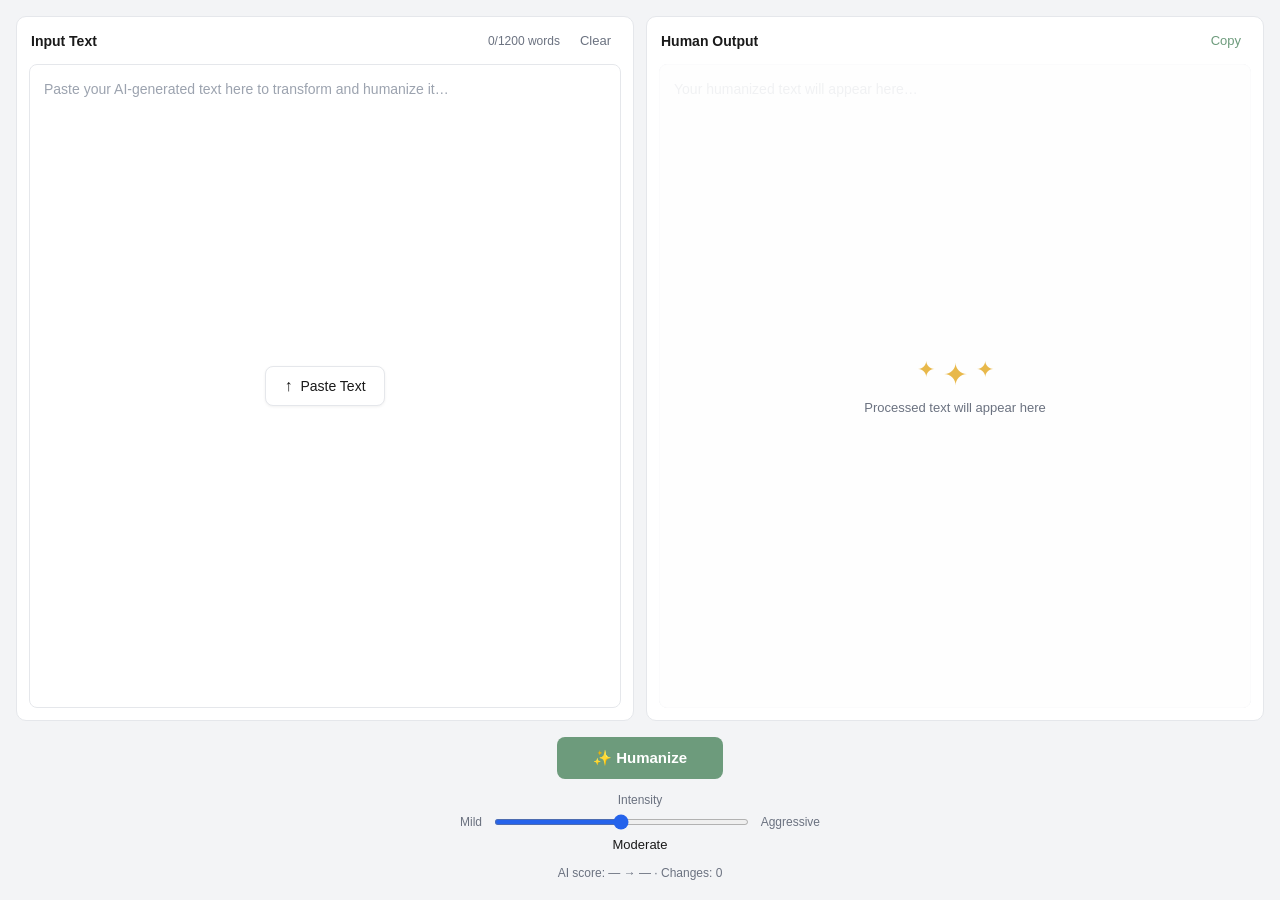
<file: web/index.html>
<!DOCTYPE html>
<html lang="en">
  <head>
    <meta charset="UTF-8" />
    <meta name="viewport" content="width=device-width, initial-scale=1.0" />
    <meta name="color-scheme" content="light" />
    <title>Humanize</title>
    <link rel="stylesheet" href="css/styles.css" />
  </head>
  <body>
    <div class="app">
      <main class="panels">
        <section class="card">
          <header class="card-header">
            <h2 class="card-title">Input Text</h2>
            <div class="card-actions">
              <span id="word-count" class="word-count">0/1200 words</span>
              <button type="button" id="btn-clear" class="btn-text">Clear</button>
            </div>
          </header>
          <div class="editor-wrap">
            <textarea
              id="input-text"
              class="editor"
              placeholder="Paste your AI-generated text here to transform and humanize it…"
              spellcheck="true"
            ></textarea>
            <div id="paste-overlay" class="paste-overlay">
              <button type="button" id="btn-paste" class="btn-paste">
                <span class="paste-icon">↑</span> Paste Text
              </button>
            </div>
          </div>
        </section>

        <section class="card">
          <header class="card-header">
            <h2 class="card-title">Human Output</h2>
            <button type="button" id="btn-copy" class="btn-text btn-copy">Copy</button>
          </header>
          <div class="editor-wrap">
            <textarea
              id="output-text"
              class="editor editor-readonly"
              readonly
              placeholder="Your humanized text will appear here…"
            ></textarea>
            <div id="empty-overlay" class="empty-overlay">
              <div class="sparkles" aria-hidden="true">
                <span>✦</span><span class="sparkle-lg">✦</span><span>✦</span>
              </div>
              <p>Processed text will appear here</p>
            </div>
          </div>
        </section>
      </main>

      <footer class="controls">
        <button type="button" id="btn-humanize" class="btn-humanize">
          ✨ Humanize
        </button>

        <div class="intensity-block">
          <span class="intensity-label">Intensity</span>
          <div class="slider-row">
            <span class="slider-hint">Mild</span>
            <input
              type="range"
              id="intensity-slider"
              class="slider"
              min="0"
              max="2"
              step="1"
              value="1"
            />
            <span class="slider-hint">Aggressive</span>
          </div>
          <span id="intensity-value" class="intensity-value">Moderate</span>
        </div>

        <p id="status" class="status" role="status">
          AI score: — → — · Changes: 0
        </p>
      </footer>
    </div>

    <script src="js/app.js"></script>
  </body>
</html>
</file>
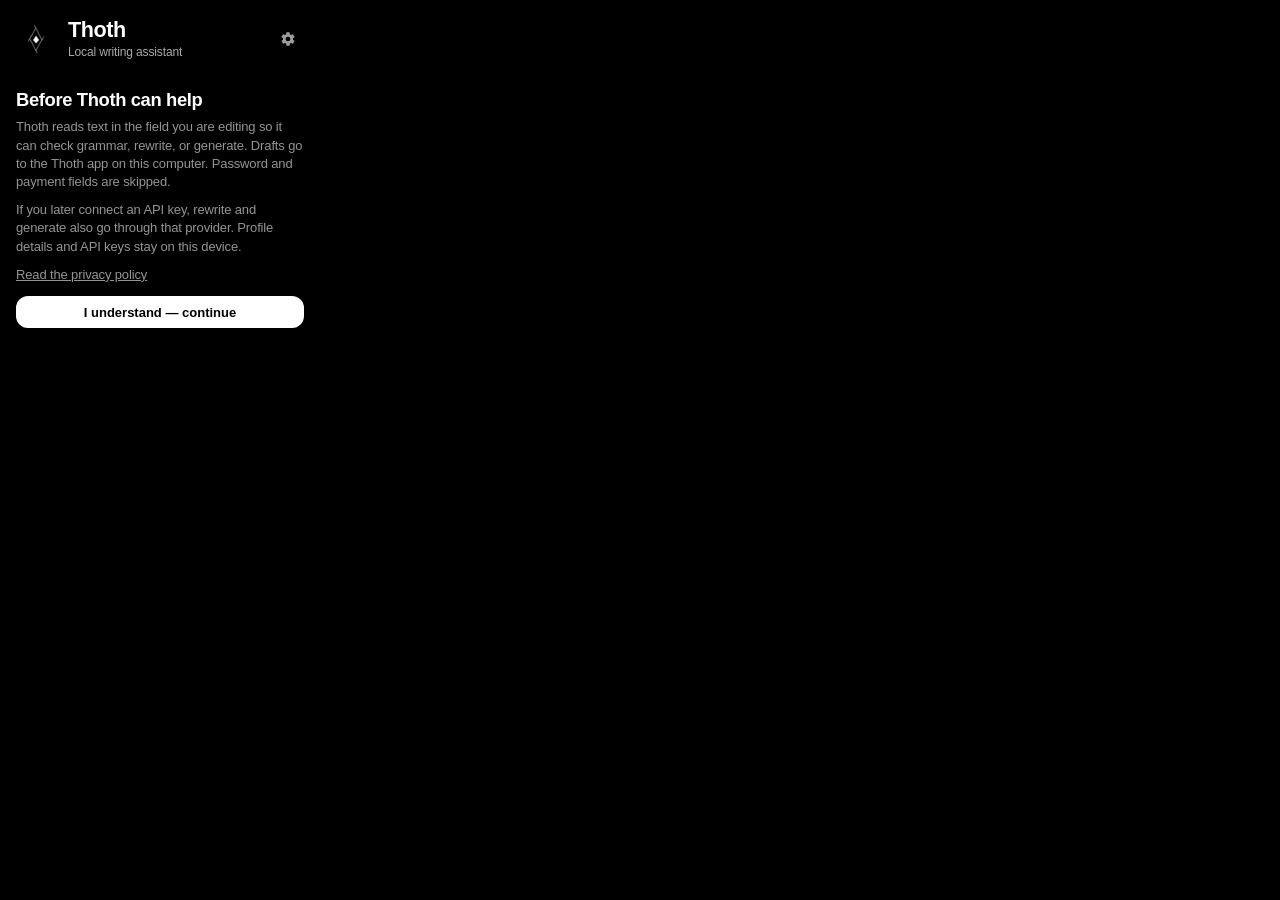
<file: extension upload/popup.html>
<!DOCTYPE html>
<html lang="en" data-theme="dark">
  <head>
    <meta charset="UTF-8" />
    <title>Thoth</title>
    <link rel="stylesheet" href="design-tokens.css" />
    <link rel="stylesheet" href="popup.css" />
    <script src="popup.js" defer></script>
  </head>
  <body>
    <header class="popup-header">
      <div class="popup-brand">
        <img class="popup-logo" src="icons/icon-48.png" width="40" height="40" alt="" />
        <div class="popup-brand-text">
          <h1>Thoth</h1>
          <p class="popup-subtitle">Local writing assistant</p>
        </div>
      </div>
      <div class="popup-header-actions">
        <button
          type="button"
          id="settings-open"
          class="icon-btn"
          aria-label="Open settings"
          title="Settings"
        >
          <svg viewBox="0 0 24 24" width="16" height="16" aria-hidden="true">
            <path
              fill="currentColor"
              d="M12 15.5A3.5 3.5 0 0 1 8.5 12 3.5 3.5 0 0 1 12 8.5a3.5 3.5 0 0 1 3.5 3.5 3.5 3.5 0 0 1-3.5 3.5m7.43-2.53c.04-.32.07-.64.07-.97 0-.33-.03-.66-.07-1l2.11-1.63c.19-.15.24-.42.12-.64l-2-3.46c-.12-.22-.39-.31-.61-.22l-2.49 1c-.52-.39-1.06-.73-1.69-.98l-.37-2.65A.506.506 0 0 0 14 2h-4c-.25 0-.46.18-.5.42l-.37 2.65c-.63.25-1.17.59-1.69.98l-2.49-1c-.22-.09-.49 0-.61.22l-2 3.46c-.13.22-.07.49.12.64L4.57 11c-.04.34-.07.67-.07 1 0 .33.03.65.07.97l-2.11 1.66c-.19.15-.25.42-.12.64l2 3.46c.12.22.39.3.61.22l2.49-1.01c.52.4 1.06.74 1.69.99l.37 2.63c.04.24.25.42.5.42h4c.25 0 .46-.18.5-.42l.37-2.63c.63-.26 1.17-.59 1.69-.99l2.49 1.01c.22.08.49 0 .61-.22l2-3.46c.12-.22.07-.49-.12-.64l-2.11-1.66Z"
            />
          </svg>
        </button>
      </div>
    </header>

    <div id="consent-view" class="view">
      <h1 class="consent-heading">Before Thoth can help</h1>
      <p class="consent-copy">
        Thoth reads text in the field you are editing so it can check grammar, rewrite, or
        generate. Drafts go to the Thoth app on this computer. Password and payment fields
        are skipped.
      </p>
      <p class="consent-copy">
        If you later connect an API key, rewrite and generate also go through that provider.
        Profile details and API keys stay on this device.
      </p>
      <p class="consent-copy">
        <a id="privacy-link" href="privacy.html" target="_blank" rel="noopener">Read the privacy policy</a>
      </p>
      <button type="button" id="privacy-consent-accept" class="primary-btn">
        I understand — continue
      </button>
    </div>

    <div id="main-view" class="view view--hidden" hidden>
      <p class="server-caption">Server</p>
      <div
        id="status-card"
        class="status-card status-card--checking"
        role="status"
        aria-live="polite"
      >
        <div id="status-fill" class="status-fill" aria-hidden="true"></div>
        <span class="status-dot" aria-hidden="true"></span>
        <div class="status-copy">
          <p id="status" class="status-title">Checking…</p>
          <p id="status-detail" class="status-detail">Looking for Thoth.app…</p>
        </div>
        <button type="button" id="reconnect-app" class="status-reconnect" hidden>
          Reconnect
        </button>
        <button
          type="button"
          id="restart-server"
          class="status-restart"
          aria-label="Restart server"
          title="Restart server"
        >
          <svg class="status-restart-icon" viewBox="0 0 24 24" width="16" height="16" aria-hidden="true">
            <path
              fill="currentColor"
              d="M12 5V1L7 6l5 5V7c3.31 0 6 2.69 6 6s-2.69 6-6 6-6-2.69-6-6H4c0 4.42 3.58 8 8 8s8-3.58 8-8-3.58-8-8-8z"
            />
          </svg>
          <span class="status-restart-spinner" aria-hidden="true"></span>
        </button>
      </div>
    </div>

    <div id="settings-view" class="view view--hidden" hidden>
      <div class="settings-top">
        <button type="button" id="settings-back" class="icon-btn" aria-label="Back to main">
          <svg viewBox="0 0 24 24" width="16" height="16" aria-hidden="true">
            <path fill="currentColor" d="M20 11H7.83l5.59-5.59L12 4l-8 8 8 8 1.41-1.41L7.83 13H20v-2z" />
          </svg>
        </button>
        <h2 class="settings-title">Settings</h2>
      </div>

      <p class="section-label">Generate</p>

      <button type="button" id="generate-open" class="settings-nav-row">
        <span class="settings-nav-text">
          <span class="settings-nav-title">Generate</span>
          <span class="settings-nav-subtitle">Profile, permanent note, length, tone, complexity</span>
        </span>
        <svg class="settings-nav-chevron" viewBox="0 0 24 24" width="18" height="18" aria-hidden="true">
          <path fill="currentColor" d="M8.59 16.59 13.17 12 8.59 7.41 10 6l6 6-6 6z" />
        </svg>
      </button>

      <div class="row toggle-row" data-setting="enabled">
        <span class="toggle-label">Check writing while I type</span>
        <button type="button" class="toggle" role="switch" aria-checked="true">
          <span class="toggle-bar" aria-hidden="true"></span>
        </button>
      </div>

      <div class="row toggle-row" data-setting="autoFixAll">
        <span class="toggle-label">Fix all mistakes automatically</span>
        <button type="button" class="toggle" role="switch" aria-checked="true">
          <span class="toggle-bar" aria-hidden="true"></span>
        </button>
      </div>

      <p class="section-label">AI &amp; security</p>

      <button type="button" id="ai-open" class="settings-nav-row">
        <span class="settings-nav-text">
          <span class="settings-nav-title">AI &amp; API keys</span>
          <span id="ai-nav-subtitle" class="settings-nav-subtitle">Local · Ollama</span>
        </span>
        <svg class="settings-nav-chevron" viewBox="0 0 24 24" width="18" height="18" aria-hidden="true">
          <path fill="currentColor" d="M8.59 16.59 13.17 12 8.59 7.41 10 6l6 6-6 6z" />
        </svg>
      </button>

      <p class="section-label">Appearance</p>

      <div class="row theme-row">
        <span class="toggle-label">Color mode</span>
        <div class="theme-segment" role="group" aria-label="Color mode">
          <button type="button" class="theme-segment-btn" data-theme-choice="light">Light</button>
          <button type="button" class="theme-segment-btn" data-theme-choice="dark">Dark</button>
        </div>
      </div>

      <p class="section-label">Rewrite</p>

      <div class="row toggle-row" data-setting="rewriteInSearchBars">
        <span class="toggle-label">Rewrite in search bars</span>
        <button type="button" class="toggle" role="switch" aria-checked="true">
          <span class="toggle-bar" aria-hidden="true"></span>
        </button>
      </div>
    </div>

    <div id="ai-view" class="view view--hidden" hidden>
      <div class="settings-top">
        <button type="button" id="ai-back" class="icon-btn" aria-label="Back to settings">
          <svg viewBox="0 0 24 24" width="16" height="16" aria-hidden="true">
            <path fill="currentColor" d="M20 11H7.83l5.59-5.59L12 4l-8 8 8 8 1.41-1.41L7.83 13H20v-2z" />
          </svg>
        </button>
        <h2 class="settings-title">AI &amp; API keys</h2>
      </div>

      <div class="settings-scroll">
        <p class="section-hint">
          Choose Local (Ollama on your machine) or API (any OpenAI-compatible key). Keys stay on
          this device and are sent only through your local Thoth server.
        </p>

        <div class="generate-subsection">
          <h3 class="subsection-label">Server access</h3>
          <p class="subsection-hint">Only needed if you started the server with auth enabled.</p>
          <label class="field-row" for="thoth-api-token">
            <span class="field-label">Local server token</span>
            <input
              id="thoth-api-token"
              class="settings-input"
              type="password"
              autocomplete="off"
              spellcheck="false"
              placeholder="Bearer token from Thoth.app"
            />
          </label>
        </div>

        <div class="generate-subsection">
          <h3 class="subsection-label">AI backend</h3>
          <p class="subsection-hint">
            Used for Humanize, Rewrite, and Generate. Grammar underlines still run locally.
          </p>
          <div id="ai-provider-options" class="option-cards" role="radiogroup" aria-label="AI backend"></div>
        </div>

        <div id="ai-key-section" class="generate-subsection ai-key-section--hidden">
          <label class="field-row" for="ai-api-key">
            <span class="field-label">API key</span>
            <span id="ai-key-hint" class="field-hint">
              Works with OpenAI, Groq, OpenRouter, and other OpenAI-compatible APIs.
            </span>
            <input
              id="ai-api-key"
              class="settings-input"
              type="password"
              autocomplete="off"
              spellcheck="false"
              placeholder="Paste your API key"
            />
          </label>
          <label class="field-row" for="ai-base-url">
            <span class="field-label">Base URL <span class="field-optional">(optional)</span></span>
            <span class="field-hint">Leave blank for OpenAI / Groq auto-detect.</span>
            <input
              id="ai-base-url"
              class="settings-input"
              type="url"
              autocomplete="off"
              spellcheck="false"
              placeholder="https://api.openai.com/v1"
            />
          </label>
          <div class="ai-connect-row">
            <button type="button" id="ai-connect-btn" class="primary-btn">Connect</button>
            <p id="ai-connect-status" class="ai-connect-status" aria-live="polite"></p>
          </div>
          <p class="hint hint--compact">
            Click Connect to verify the key. A green key field means the API is connected.
          </p>
        </div>
      </div>
    </div>

    <div id="generate-view" class="view view--hidden" hidden>
      <div class="settings-top">
        <button type="button" id="generate-back" class="icon-btn" aria-label="Back to settings">
          <svg viewBox="0 0 24 24" width="16" height="16" aria-hidden="true">
            <path fill="currentColor" d="M20 11H7.83l5.59-5.59L12 4l-8 8 8 8 1.41-1.41L7.83 13H20v-2z" />
          </svg>
        </button>
        <h2 class="settings-title">Generate</h2>
      </div>

      <div class="settings-scroll">
        <p class="section-hint">
          Saved profile details and defaults are applied every time you generate content.
        </p>

        <div class="generate-subsection">
          <label class="field-row" for="generate-permanent-note">
            <span class="field-label">Permanent note</span>
            <span class="field-hint">
              A standing instruction applied to every generation, like "always sound professional"
              or "keep emails concise."
            </span>
            <textarea
              id="generate-permanent-note"
              class="settings-textarea"
              rows="3"
              placeholder="Always sound professional."
            ></textarea>
          </label>
        </div>

        <div class="generate-subsection">
          <h3 class="subsection-label">Your profile</h3>
          <p class="subsection-hint">Used automatically in emails and sign-offs.</p>
          <label class="field-row" for="generate-profile-add">
            <span class="field-label">Add profile field</span>
            <select id="generate-profile-add" class="settings-select" aria-label="Add profile field">
              <option value="">Choose what to add…</option>
            </select>
          </label>
          <div id="generate-profile-fields" class="generate-profile-fields"></div>
          <p id="generate-profile-empty" class="profile-empty-hint">No profile fields added yet.</p>
        </div>

        <div class="generate-subsection">
          <h3 class="subsection-label">Length</h3>
          <div id="generate-length-options" class="option-cards" role="radiogroup" aria-label="Length"></div>
        </div>

        <div class="generate-subsection">
          <h3 class="subsection-label">Tone</h3>
          <div id="generate-tone-presets" class="option-cards" role="radiogroup" aria-label="Tone"></div>
        </div>

        <div class="generate-subsection">
          <h3 class="subsection-label">Complexity</h3>
          <div id="generate-complexity-options" class="option-cards" role="radiogroup" aria-label="Complexity"></div>
        </div>

        <div class="row toggle-row" data-setting="generateIncludeSubject">
          <span class="toggle-label">Include email subject line</span>
          <button type="button" class="toggle" role="switch" aria-checked="true">
            <span class="toggle-bar" aria-hidden="true"></span>
          </button>
        </div>
      </div>
    </div>
  </body>
</html>
</file>
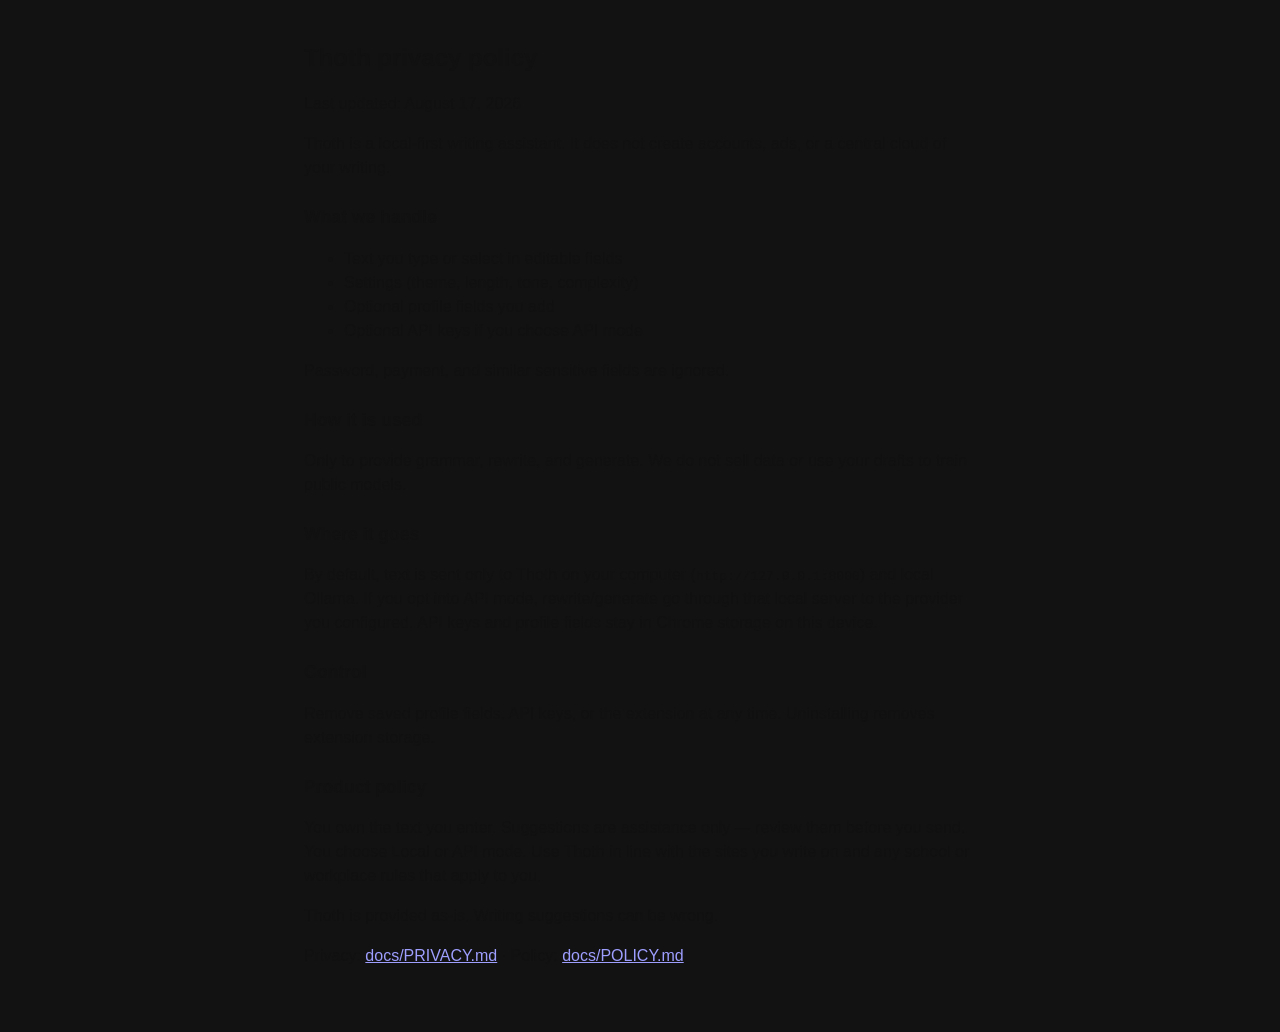
<file: extension upload/privacy.html>
<!DOCTYPE html>
<html lang="en">
  <head>
    <meta charset="UTF-8" />
    <title>Thoth privacy &amp; policy</title>
    <link rel="stylesheet" href="design-tokens.css" />
    <style>
      body {
        font-family: var(--font-sans, system-ui, sans-serif);
        max-width: 42rem;
        margin: 0 auto;
        padding: 24px 20px 48px;
        color: #111;
        line-height: 1.5;
      }
      h1 { font-size: 1.5rem; }
      h2 { font-size: 1.1rem; margin-top: 1.5rem; }
    </style>
  </head>
  <body>
    <h1>Thoth privacy policy</h1>
    <p>Last updated: August 17, 2026</p>
    <p>
      Thoth is a local-first writing assistant. It does not create accounts, ads, or a
      central cloud of your writing.
    </p>
    <h2>What we handle</h2>
    <ul>
      <li>Text you type or select in editable fields</li>
      <li>Settings (theme, length, tone, complexity)</li>
      <li>Optional profile fields you add</li>
      <li>Optional API keys if you choose API mode</li>
    </ul>
    <p>Password, payment, and similar sensitive fields are ignored.</p>
    <h2>How it is used</h2>
    <p>
      Only to provide grammar, rewrite, and generate. We do not sell data or use your
      drafts to train public models.
    </p>
    <h2>Where it goes</h2>
    <p>
      By default, text is sent only to Thoth on your computer
      (<code>http://127.0.0.1:8000</code>) and local Ollama. If you opt into API mode,
      rewrite/generate go through that local server to the provider you configured.
      API keys and profile fields stay in Chrome storage on this device.
    </p>
    <h2>Control</h2>
    <p>
      Remove saved profile fields, API keys, or the extension at any time. Uninstalling
      removes extension storage.
    </p>
    <h2>Product policy</h2>
    <p>
      You own the text you enter. Suggestions are assistance only — review them before
      you send. You choose Local or API mode. Use Thoth in line with the sites you write
      on and any school or workplace rules that apply to you.
    </p>
    <p>Thoth is provided as-is. Writing suggestions can be wrong.</p>
    <p>
      Privacy:
      <a href="https://github.com/Eshan-khan1/Thoth/blob/main/docs/PRIVACY.md"
        >docs/PRIVACY.md</a>
      · Policy:
      <a href="https://github.com/Eshan-khan1/Thoth/blob/main/docs/POLICY.md"
        >docs/POLICY.md</a>
    </p>
  </body>
</html>
</file>
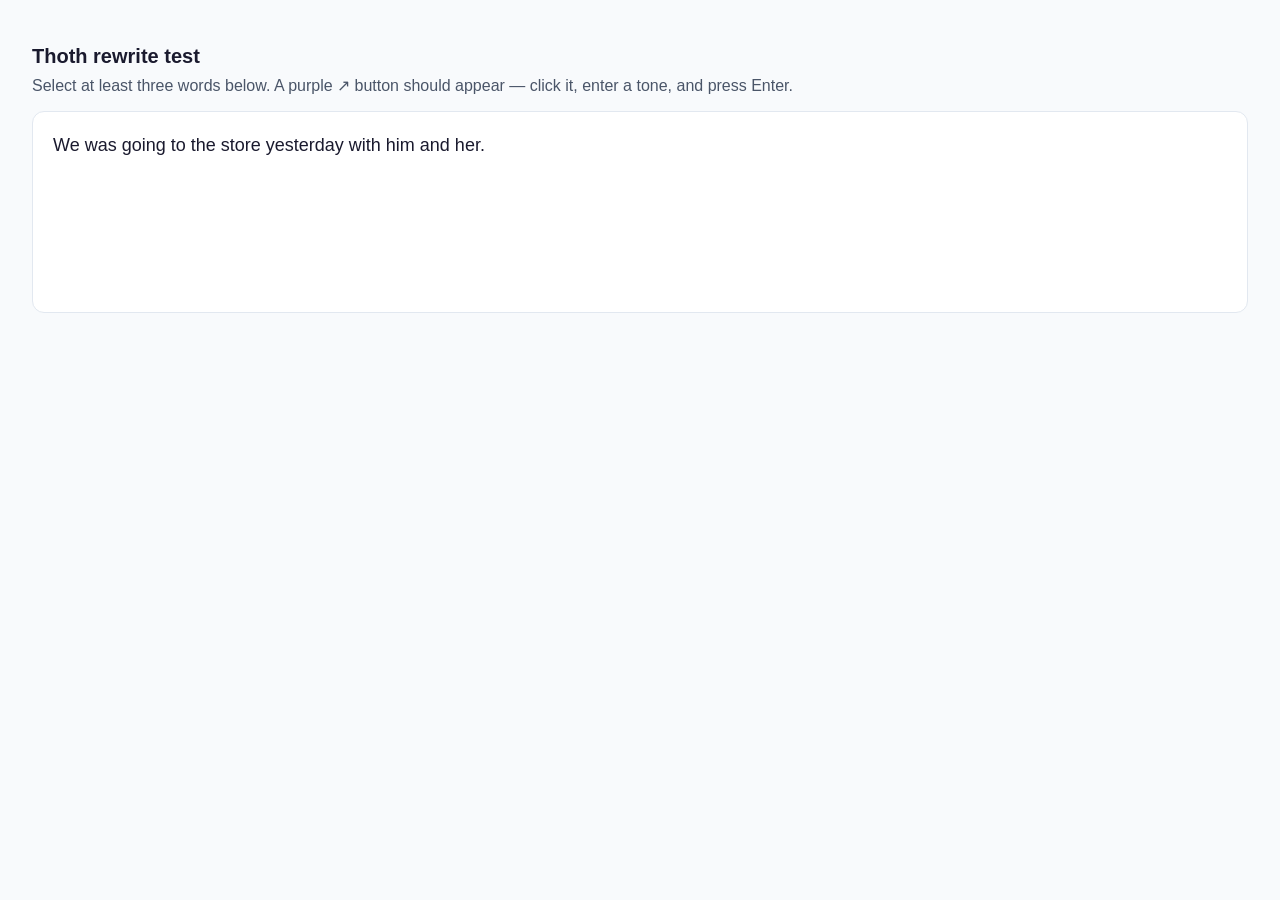
<file: test_data/rewrite_test.html>
<!DOCTYPE html>
<html lang="en">
<head>
  <meta charset="utf-8" />
  <title>Thoth Rewrite Test</title>
  <style>
    body {
      font-family: -apple-system, BlinkMacSystemFont, "Segoe UI", sans-serif;
      margin: 0;
      padding: 32px;
      background: #f8fafc;
      color: #1a1a2e;
    }
    h1 { font-size: 20px; margin-bottom: 8px; }
    p { color: #4a5568; margin-top: 0; }
    #editor {
      min-height: 160px;
      padding: 20px;
      background: #fff;
      border: 1px solid #e2e8f0;
      border-radius: 12px;
      font-size: 18px;
      line-height: 1.5;
      outline: none;
    }
  </style>
</head>
<body>
  <h1>Thoth rewrite test</h1>
  <p>Select at least three words below. A purple ↗ button should appear — click it, enter a tone, and press Enter.</p>
  <div id="editor" contenteditable="true">We was going to the store yesterday with him and her.</div>
</body>
</html>
</file>
<file: web/css/styles.css>
/* Humanize — light theme only */

:root {
  --bg-page: #f3f4f6;
  --bg-card: #ffffff;
  --text: #1a1a1a;
  --text-muted: #6b7280;
  --border: #e5e7eb;
  --accent: #6d9b7c;
  --accent-hover: #5d8a6c;
  --accent-blue: #2563eb;
  --accent-blue-hover: #1d4ed8;
  --gold: #e8b84a;
  --danger: #dc2626;
  --radius: 10px;
  --font: -apple-system, BlinkMacSystemFont, "SF Pro Text", "Helvetica Neue",
    Arial, sans-serif;
}

*,
*::before,
*::after {
  box-sizing: border-box;
}

html,
body {
  margin: 0;
  height: 100%;
  background: var(--bg-page);
  color: var(--text);
  font-family: var(--font);
  font-size: 15px;
  -webkit-font-smoothing: antialiased;
}

body {
  overflow: hidden;
}

.app {
  display: flex;
  flex-direction: column;
  height: 100vh;
  padding: 16px;
  gap: 16px;
}

/* Row 0 — side-by-side panels */
.panels {
  display: grid;
  grid-template-columns: 1fr 1fr;
  gap: 12px;
  flex: 1;
  min-height: 0;
}

.card {
  display: flex;
  flex-direction: column;
  background: var(--bg-card);
  border: 1px solid var(--border);
  border-radius: var(--radius);
  min-height: 0;
  overflow: hidden;
}

.card-header {
  display: flex;
  align-items: center;
  justify-content: space-between;
  padding: 12px 14px;
  flex-shrink: 0;
}

.card-title {
  margin: 0;
  font-size: 14px;
  font-weight: 600;
}

.card-actions {
  display: flex;
  align-items: center;
  gap: 12px;
}

.word-count {
  font-size: 12px;
  color: var(--text-muted);
}

.word-count.over-limit {
  color: var(--danger);
}

.btn-text {
  border: none;
  background: transparent;
  color: var(--text-muted);
  font-size: 13px;
  cursor: pointer;
  padding: 4px 8px;
  border-radius: 6px;
}

.btn-text:hover {
  color: var(--text);
  background: #f3f4f6;
}

.btn-copy {
  color: var(--accent);
  font-weight: 500;
}

.btn-copy:hover {
  color: var(--accent-hover);
}

.editor-wrap {
  position: relative;
  flex: 1;
  min-height: 200px;
  padding: 0 12px 12px;
  display: flex;
  flex-direction: column;
}

.editor {
  flex: 1;
  width: 100%;
  min-height: 0;
  resize: none;
  border: 1px solid var(--border);
  border-radius: 8px;
  padding: 14px;
  font-family: var(--font);
  font-size: 14px;
  line-height: 1.55;
  color: var(--text);
  background: var(--bg-card);
  outline: none;
}

.editor:focus {
  border-color: #93c5fd;
  box-shadow: 0 0 0 3px rgba(37, 99, 235, 0.15);
}

.editor::placeholder {
  color: #9ca3af;
}

.editor-readonly {
  background: #fafafa;
}

.paste-overlay,
.empty-overlay {
  position: absolute;
  inset: 0 12px 12px;
  display: flex;
  align-items: center;
  justify-content: center;
  pointer-events: none;
  border-radius: 8px;
}

.paste-overlay.hidden,
.empty-overlay.hidden {
  display: none;
}

.btn-paste {
  pointer-events: auto;
  display: inline-flex;
  align-items: center;
  gap: 8px;
  padding: 10px 18px;
  border: 1px solid var(--border);
  border-radius: 8px;
  background: var(--bg-card);
  color: var(--text);
  font-size: 14px;
  cursor: pointer;
  box-shadow: 0 1px 3px rgba(0, 0, 0, 0.06);
}

.btn-paste:hover {
  background: #f9fafb;
}

.paste-icon {
  font-size: 16px;
}

.empty-overlay {
  flex-direction: column;
  background: rgba(255, 255, 255, 0.85);
}

.empty-overlay p {
  margin: 8px 0 0;
  color: var(--text-muted);
  font-size: 13px;
}

.sparkles {
  display: flex;
  gap: 8px;
  color: var(--gold);
  font-size: 22px;
}

.sparkle-lg {
  font-size: 30px;
}

/* Row 1–3 — controls */
.controls {
  display: flex;
  flex-direction: column;
  align-items: center;
  gap: 14px;
  flex-shrink: 0;
  padding-bottom: 4px;
}

.btn-humanize {
  border: none;
  border-radius: 8px;
  padding: 12px 36px;
  font-size: 15px;
  font-weight: 600;
  color: #fff;
  background: var(--accent);
  cursor: pointer;
  transition: background 0.15s;
}

.btn-humanize:hover:not(:disabled) {
  background: var(--accent-hover);
}

.btn-humanize:disabled {
  opacity: 0.65;
  cursor: not-allowed;
}

.intensity-block {
  display: flex;
  flex-direction: column;
  align-items: center;
  gap: 8px;
  width: 100%;
  max-width: 360px;
}

.intensity-label {
  font-size: 12px;
  color: var(--text-muted);
}

.slider-row {
  display: flex;
  align-items: center;
  gap: 10px;
  width: 100%;
}

.slider-hint {
  font-size: 12px;
  color: var(--text-muted);
  white-space: nowrap;
}

.slider {
  flex: 1;
  accent-color: var(--accent-blue);
  height: 6px;
  cursor: pointer;
}

.intensity-value {
  font-size: 13px;
  color: var(--text);
  font-weight: 500;
}

.status {
  margin: 0;
  font-size: 12px;
  color: var(--text-muted);
  text-align: center;
}

.status.improved {
  color: var(--accent);
}

.status.busy {
  color: var(--text-muted);
}

.status.error {
  color: var(--danger);
}
</file>
<file: extension upload/design-tokens.css>
/* Thoth UI Theme — Uber dark tokens (see ui.json) */

/* Popup-only theme file. Do not inject into content scripts — :root
   color-scheme rules would force light/dark mode on every website. */

html[data-theme="dark"],
html:not([data-theme="light"]) {
  color-scheme: dark;

  --hz-bg: #000000;
  --hz-surface: #1f1f1f;
  --hz-surface-muted: #1c1c1e;
  --hz-surface-elevated: #1c1c1e;
  --hz-surface-hover: #2a2a2a;
  --hz-border: #2e2e2e;
  --hz-text: #ffffff;
  --hz-text-muted: #a9a9a9;
  --hz-text-tertiary: #7a7a7a;
  --hz-action: #ffffff;
  --hz-action-hover: #e8e8e8;
  --hz-action-text: #000000;
  --hz-chip-bg: #1c1c1e;
  --hz-chip-active: #2c2c2e;
  --hz-icon: #9c9c9c;
  --hz-icon-hover: #ffffff;
  --hz-success: #3fcb6b;
  --hz-success-strong: #06c167;
  --hz-danger: #e11900;
  --hz-accent-green: #276e45;
  --hz-accent-orange: #ff9500;
  --hz-placeholder: rgba(169, 169, 169, 0.55);
  --hz-nav-bg: #0d0d0d;
  --hz-divider: #2e2e2e;

  --color-pink: var(--hz-action);
  --color-purple: #9c9c9c;
  --color-violet: #7a7a7a;
  --color-bg-darkest: var(--hz-bg);
  --color-bg-dark: var(--hz-surface);
  --color-bg-mid: var(--hz-surface-muted);
  --color-text-muted: var(--hz-text-muted);
  --color-white: var(--hz-text);
  --gradient-brand: none;
  --gradient-brand-h: none;
  --gradient-brand-btn: var(--hz-action);
  --border-subtle: var(--hz-border);
  --border-card: var(--hz-border);
  --text-placeholder: var(--hz-placeholder);
  --shadow-card: none;
  --shadow-popup: 0 8px 28px rgba(0, 0, 0, 0.55);
  --shadow-glow: none;
  --shadow-icon-glow: none;
}

html[data-theme="light"] {
  color-scheme: light;

  --hz-bg: #ffffff;
  --hz-surface: #f6f6f6;
  --hz-surface-muted: #eeeeee;
  --hz-surface-elevated: #ffffff;
  --hz-surface-hover: #ebebeb;
  --hz-border: #e2e2e2;
  --hz-text: #000000;
  --hz-text-muted: #6b6b6b;
  --hz-text-tertiary: #8e8e93;
  --hz-action: #000000;
  --hz-action-hover: #111111;
  --hz-action-text: #ffffff;
  --hz-chip-bg: #f0f0f0;
  --hz-chip-active: #e5e5e5;
  --hz-icon: #6b6b6b;
  --hz-icon-hover: #000000;
  --hz-success: #06c167;
  --hz-success-strong: #048848;
  --hz-danger: #e11900;
  --hz-accent-green: #276e45;
  --hz-accent-orange: #ff9500;
  --hz-placeholder: rgba(107, 107, 107, 0.55);
  --hz-nav-bg: #ffffff;
  --hz-divider: #e2e2e2;

  --color-pink: var(--hz-action);
  --color-purple: #333333;
  --color-violet: #555555;
  --color-bg-darkest: var(--hz-bg);
  --color-bg-dark: var(--hz-surface);
  --color-bg-mid: var(--hz-surface-muted);
  --color-text-muted: var(--hz-text-muted);
  --color-white: var(--hz-text);
  --gradient-brand: none;
  --gradient-brand-h: none;
  --gradient-brand-btn: var(--hz-action);
  --border-subtle: var(--hz-border);
  --border-card: var(--hz-border);
  --text-placeholder: var(--hz-placeholder);
  --shadow-card: none;
  --shadow-popup: 0 8px 24px rgba(0, 0, 0, 0.12);
  --shadow-glow: none;
  --shadow-icon-glow: none;
}

:root {
  --radius-sm: 8px;
  --radius-md: 12px;
  --radius-lg: 16px;
  --radius-xl: 20px;
  --radius-pill: 9999px;
  --font-sans: -apple-system, BlinkMacSystemFont, "Segoe UI", Roboto, Helvetica, Arial,
    sans-serif;
  --font-serif: var(--font-sans);
  --transition-fast: 150ms ease;
  --transition-normal: 200ms ease;
  --space-xs: 4px;
  --space-sm: 8px;
  --space-md: 16px;
  --space-lg: 24px;
  --space-xl: 32px;
}
</file>
<file: extension upload/popup.css>
/* Thoth popup — Uber dark UI (see ui.json) */

*,
*::before,
*::after {
  box-sizing: border-box;
}

html {
  margin: 0;
  padding: 0;
  width: 320px;
  max-width: 320px;
  overflow-x: hidden;
}

body {
  font-family: var(--font-sans);
  margin: 0;
  padding: 0;
  width: 320px;
  min-width: 320px;
  max-width: 320px;
  max-height: 540px;
  overflow-x: hidden;
  overflow-y: auto;
  color: var(--hz-text);
  background: var(--hz-bg);
  font-size: 0.875rem;
  line-height: 1.4;
  letter-spacing: -0.01em;
  -webkit-font-smoothing: antialiased;
}

.popup-header {
  display: flex;
  align-items: center;
  justify-content: space-between;
  gap: 8px;
  padding: 18px 16px 14px;
  background: var(--hz-bg);
  border-bottom: none;
}

.popup-brand {
  display: flex;
  align-items: center;
  gap: 12px;
  min-width: 0;
}

.popup-brand-text {
  min-width: 0;
}

.popup-subtitle {
  margin: 2px 0 0;
  font-size: 0.75rem;
  font-weight: 500;
  color: var(--hz-text-muted);
  line-height: 1.2;
}

.popup-sparkle,
.hero-sparkle {
  color: var(--hz-text);
  flex-shrink: 0;
}

.popup-logo {
  display: block;
  flex-shrink: 0;
  width: 40px;
  height: 40px;
  border-radius: 10px;
  background: #000;
}

.popup-header-actions {
  display: flex;
  align-items: center;
  gap: 4px;
}

.icon-btn {
  flex-shrink: 0;
  display: inline-flex;
  align-items: center;
  justify-content: center;
  width: 32px;
  height: 32px;
  margin: 0;
  padding: 0;
  border: none;
  border-radius: var(--radius-pill);
  background: transparent;
  color: var(--hz-icon);
  cursor: pointer;
  transition:
    background var(--transition-fast),
    color var(--transition-fast);
}

.icon-btn:hover {
  background: var(--hz-chip-active);
  color: var(--hz-icon-hover);
}

.icon-btn:focus-visible {
  outline: 2px solid var(--hz-action);
  outline-offset: 2px;
}

html[data-theme="light"] .theme-icon--sun {
  display: none;
}

html[data-theme="dark"] .theme-icon--moon,
html:not([data-theme="light"]) .theme-icon--moon {
  display: none;
}

html[data-theme="dark"] .theme-icon--sun,
html:not([data-theme="light"]) .theme-icon--sun {
  display: block;
}

html[data-theme="light"] .theme-icon--moon {
  display: block;
}

html[data-theme="light"] .theme-icon--sun {
  display: none;
}

.consent-heading {
  font-size: 1.15rem;
  margin: 16px 16px 8px;
}

.consent-copy {
  margin: 0 16px 10px;
  font-size: 0.8125rem;
  color: var(--hz-text-muted, var(--hz-text));
  opacity: 0.88;
}

.consent-copy a {
  color: inherit;
}

#consent-view .primary-btn {
  display: block;
  width: calc(100% - 32px);
  margin: 12px 16px 20px;
}

.primary-btn {
  appearance: none;
  border: 0;
  border-radius: 10px;
  background: #fff;
  color: #111;
  font-weight: 650;
  font-size: 0.875rem;
  padding: 10px 14px;
  cursor: pointer;
}

[data-theme="light"] .primary-btn {
  background: #111;
  color: #fff;
}

.view--hidden {
  display: none;
}

#main-view,
#settings-view,
#ai-view,
#generate-view {
  padding: 16px;
  max-width: 100%;
  overflow-x: hidden;
}

.settings-top {
  display: flex;
  align-items: center;
  gap: 8px;
  margin: -16px -16px 16px;
  padding: 14px 16px;
  background: var(--hz-nav-bg);
  border-bottom: 1px solid var(--hz-divider);
}

.settings-title {
  font-size: 1.05rem;
  font-weight: 700;
  margin: 0;
  line-height: 1.25;
  color: var(--hz-text);
  font-family: var(--font-sans);
}

h1 {
  font-size: 1.35rem;
  font-weight: 700;
  margin: 0;
  line-height: 1.15;
  color: var(--hz-text);
  font-family: var(--font-sans);
  letter-spacing: -0.02em;
}

.server-caption {
  margin: 0 0 8px;
  font-size: 0.6875rem;
  font-weight: 600;
  letter-spacing: 0.02em;
  text-transform: uppercase;
  color: var(--hz-text-tertiary);
}

.status-card {
  position: relative;
  display: flex;
  align-items: center;
  gap: 12px;
  width: 100%;
  min-height: 72px;
  margin: 0 0 18px;
  padding: 14px 14px 14px 16px;
  border-radius: 14px;
  background: var(--hz-surface);
  color: var(--hz-text);
  overflow: hidden;
}

.status-fill {
  position: absolute;
  inset: 0 auto 0 0;
  width: 0%;
  background: var(--hz-success-strong);
  pointer-events: none;
  transition: width 0.35s ease;
  z-index: 0;
}

.status-card.is-restarting {
  background: var(--hz-surface);
  color: var(--hz-text);
}

.status-card.is-restarting .status-fill {
  width: var(--restart-progress, 35%);
}

.status-card.is-restarting .status-dot,
.status-card.is-restarting .status-copy,
.status-card.is-restarting .status-restart,
.status-card.is-restarting .status-reconnect {
  position: relative;
  z-index: 1;
}

.status-card--online {
  background: var(--hz-success-strong);
  color: #ffffff;
}

.status-card--offline {
  background: var(--hz-danger);
  color: #ffffff;
}

.status-card--checking {
  background: var(--hz-surface);
  color: var(--hz-text);
}

.status-dot {
  width: 10px;
  height: 10px;
  border-radius: 50%;
  background: #ffffff;
  flex-shrink: 0;
  opacity: 0.95;
}

.status-card--checking .status-dot {
  background: var(--hz-text-muted);
}

.status-copy {
  min-width: 0;
  flex: 1;
}

.status-title {
  margin: 0;
  font-size: 0.9375rem;
  font-weight: 600;
  line-height: 1.25;
  color: inherit;
}

.status-detail {
  margin: 4px 0 0;
  font-size: 0.75rem;
  font-weight: 500;
  line-height: 1.3;
  color: inherit;
  opacity: 0.88;
}

.status-reconnect {
  border: 0;
  background: rgba(255, 255, 255, 0.16);
  color: inherit;
  font: inherit;
  font-size: 0.75rem;
  font-weight: 600;
  border-radius: 999px;
  padding: 6px 10px;
  cursor: pointer;
  flex-shrink: 0;
}

.status-card--checking .status-reconnect {
  background: var(--hz-chip-active);
  color: var(--hz-text);
}

.status-reconnect:hover {
  background: rgba(255, 255, 255, 0.24);
}

.status-restart {
  flex-shrink: 0;
  position: relative;
  display: inline-flex;
  align-items: center;
  justify-content: center;
  width: 30px;
  height: 30px;
  margin: 0;
  padding: 0;
  border: none;
  border-radius: 8px;
  background: transparent;
  color: inherit;
  cursor: pointer;
  opacity: 0.9;
}

.status-restart:hover {
  background: rgba(255, 255, 255, 0.16);
  opacity: 1;
}

.status-card--checking .status-restart {
  color: var(--hz-text-muted);
}

.status-card--checking .status-restart:hover {
  background: var(--hz-chip-active);
  color: var(--hz-text);
}

.status-restart:disabled {
  opacity: 0.7;
  cursor: default;
}

.status-restart-spinner {
  display: none;
  width: 14px;
  height: 14px;
  border: 2px solid currentColor;
  border-right-color: transparent;
  border-radius: 50%;
  animation: hz-spin 0.7s linear infinite;
}

.status-restart.is-spinning .status-restart-icon {
  display: none;
}

.status-restart.is-spinning .status-restart-spinner {
  display: block;
}

@keyframes hz-spin {
  to {
    transform: rotate(360deg);
  }
}

.hero {
  display: none;
}

.hero-title,
.hero-subtitle {
  display: none;
}

.composer-card {
  font-size: 0.8125rem;
  padding: 12px 14px;
  border-radius: var(--radius-lg);
  border: 1px solid var(--hz-border);
  background: var(--hz-surface);
  box-shadow: none;
  margin-bottom: 12px;
  color: var(--hz-text-muted);
}

.server-status-row {
  display: none;
}

.text-btn {
  border: 0;
  background: transparent;
  color: var(--hz-text-muted);
  font: inherit;
  font-size: 12px;
  font-weight: 500;
  cursor: pointer;
  padding: 0;
  text-decoration: underline;
  text-underline-offset: 2px;
}

.text-btn:hover {
  color: var(--hz-text);
}

.server-tag {
  display: none;
}

.status.ok {
  color: var(--hz-text);
  border-color: var(--hz-border);
}

.status.error {
  color: var(--hz-danger);
  background: color-mix(in srgb, var(--hz-danger) 10%, var(--hz-surface));
}

.chip-row {
  display: flex;
  flex-wrap: wrap;
  gap: 8px;
  margin: 0;
}

.chip {
  display: inline-flex;
  align-items: center;
  padding: 0.45rem 0.9rem;
  border: none;
  border-radius: 12px;
  background: var(--hz-surface);
  color: var(--hz-text-muted);
  font-size: 0.8125rem;
  font-family: var(--font-sans);
  font-weight: 600;
  line-height: 1.3;
}

.chip--active {
  background: #ffffff;
  color: #000000;
}

.row {
  margin-bottom: 12px;
}

.toggle-row,
.theme-row {
  display: flex;
  align-items: center;
  justify-content: space-between;
  gap: 12px;
  width: 100%;
  cursor: pointer;
  user-select: none;
}

.theme-row {
  cursor: default;
}

.toggle-label {
  flex: 1;
  min-width: 0;
  font-size: 0.875rem;
  color: var(--hz-text);
  line-height: 1.35;
  font-weight: 500;
  overflow-wrap: anywhere;
}

.toggle {
  position: relative;
  flex-shrink: 0;
  width: 40px;
  height: 24px;
  margin: 0;
  padding: 0;
  border: none;
  background: transparent;
  cursor: pointer;
}

.toggle:focus-visible {
  outline: none;
}

.toggle:focus-visible .toggle-bar {
  outline: 2px solid var(--hz-action);
  outline-offset: 2px;
}

.toggle-bar {
  position: relative;
  display: block;
  width: 100%;
  height: 100%;
  border-radius: var(--radius-pill);
  background: var(--hz-surface-muted);
  border: 1px solid var(--hz-border);
  transition: background var(--transition-fast), border-color var(--transition-fast);
  pointer-events: none;
}

.toggle-bar::after {
  content: "";
  position: absolute;
  top: 2px;
  left: 2px;
  width: 18px;
  height: 18px;
  border-radius: 50%;
  background: #ffffff;
  border: none;
  transition: transform var(--transition-fast);
}

.toggle.toggle--on .toggle-bar,
.toggle[aria-checked="true"] .toggle-bar {
  background: var(--hz-success-strong);
  border-color: var(--hz-success-strong);
}

.toggle.toggle--on .toggle-bar::after,
.toggle[aria-checked="true"] .toggle-bar::after {
  transform: translateX(16px);
  background: #ffffff;
}

.theme-segment {
  display: inline-flex;
  gap: 0;
  border: none;
  border-radius: var(--radius-pill);
  overflow: hidden;
  background: var(--hz-chip-bg);
  padding: 2px;
}

.theme-segment-btn {
  margin: 0;
  padding: 0.4rem 0.75rem;
  border: none;
  border-radius: var(--radius-pill);
  background: transparent;
  color: var(--hz-text-muted);
  font-family: var(--font-sans);
  font-size: 0.75rem;
  font-weight: 600;
  cursor: pointer;
  transition:
    background var(--transition-fast),
    color var(--transition-fast);
}

.theme-segment-btn + .theme-segment-btn {
  border-left: none;
}

.theme-segment-btn:hover {
  color: var(--hz-text);
}

.theme-segment-btn.is-active {
  background: var(--hz-chip-active);
  color: var(--hz-text);
}

.settings-scroll {
  max-height: 420px;
  overflow-y: auto;
  padding-right: 4px;
}

.settings-scroll::-webkit-scrollbar {
  width: 6px;
}

.settings-scroll::-webkit-scrollbar-thumb {
  background: var(--hz-border);
  border-radius: var(--radius-pill);
}

.section-label {
  font-size: 0.75rem;
  font-weight: 700;
  letter-spacing: 0.04em;
  text-transform: uppercase;
  color: var(--hz-text-tertiary);
  margin: 18px 0 10px;
  font-family: var(--font-sans);
}

.section-hint,
.subsection-hint,
.field-hint {
  font-size: 0.8125rem;
  color: var(--hz-text-muted);
  line-height: 1.45;
  margin: 0 0 12px;
}

.settings-nav-row {
  display: flex;
  align-items: center;
  justify-content: space-between;
  gap: 8px;
  width: 100%;
  max-width: 100%;
  margin: 0 0 10px;
  padding: 14px;
  border: 1px solid var(--hz-border);
  border-radius: var(--radius-lg);
  background: var(--hz-surface);
  box-shadow: none;
  color: inherit;
  font: inherit;
  text-align: left;
  cursor: pointer;
  transition:
    background var(--transition-fast),
    border-color var(--transition-fast);
}

.settings-nav-row:hover {
  background: var(--hz-surface-hover);
}

.settings-nav-row:focus-visible {
  outline: 2px solid var(--hz-action);
  outline-offset: 2px;
}

.settings-nav-text {
  display: flex;
  flex-direction: column;
  gap: 2px;
  min-width: 0;
}

.settings-nav-title {
  font-size: 0.9rem;
  font-weight: 600;
  color: var(--hz-text);
}

.settings-nav-subtitle {
  font-size: 0.75rem;
  color: var(--hz-text-muted);
  line-height: 1.35;
  overflow-wrap: anywhere;
  word-break: break-word;
}

.settings-nav-chevron {
  flex-shrink: 0;
  color: var(--hz-icon);
}

.generate-subsection {
  margin-bottom: 18px;
}

.subsection-label {
  margin: 0 0 6px;
  font-size: 1rem;
  font-weight: 700;
  color: var(--hz-text);
}

.generate-profile-fields {
  display: flex;
  flex-direction: column;
  gap: 10px;
  margin-top: 10px;
}

.profile-empty-hint {
  margin: 8px 0 0;
  font-size: 0.8125rem;
  color: var(--hz-text-muted);
  line-height: 1.45;
}

.profile-field-card {
  display: flex;
  align-items: flex-start;
  gap: 8px;
  padding: 12px;
  border: 1px solid var(--hz-border);
  border-radius: var(--radius-lg);
  background: var(--hz-surface);
}

.profile-field-card-body {
  flex: 1;
  min-width: 0;
}

.profile-field-remove {
  flex-shrink: 0;
  width: 28px;
  height: 28px;
  margin-top: 22px;
  padding: 0;
  border: none;
  border-radius: var(--radius-pill);
  background: var(--hz-chip-bg);
  color: var(--hz-icon);
  font-size: 18px;
  line-height: 1;
  cursor: pointer;
  transition:
    color var(--transition-fast),
    background var(--transition-fast);
}

.profile-field-remove:hover {
  color: var(--hz-text);
  background: var(--hz-chip-active);
}

.profile-field-remove:focus-visible {
  outline: 2px solid var(--hz-action);
  outline-offset: 1px;
}

.field-row {
  display: flex;
  flex-direction: column;
  gap: 6px;
}

.field-label {
  font-size: 0.8125rem;
  color: var(--hz-text-muted);
  line-height: 1.35;
  font-weight: 500;
}

.settings-input,
.settings-select,
.settings-textarea {
  width: 100%;
  padding: 0.7rem 0.85rem;
  border: 1px solid var(--hz-border);
  border-radius: var(--radius-md);
  background: var(--hz-surface);
  color: var(--hz-text);
  font-size: 0.875rem;
  font-family: var(--font-sans);
  line-height: 1.35;
  box-sizing: border-box;
  box-shadow: none;
}

.settings-input::placeholder,
.settings-textarea::placeholder {
  color: var(--hz-placeholder);
}

.settings-textarea {
  resize: vertical;
  min-height: 56px;
}

.settings-input:focus-visible,
.settings-select:focus-visible,
.settings-textarea:focus-visible {
  outline: 2px solid var(--hz-action);
  outline-offset: 1px;
  border-color: var(--hz-text-muted);
}

.option-cards {
  display: flex;
  flex-direction: column;
  gap: 8px;
  margin-bottom: 10px;
}

.option-card {
  display: grid;
  grid-template-columns: auto 1fr;
  gap: 2px 10px;
  padding: 14px;
  border: 1px solid var(--hz-border);
  border-radius: var(--radius-lg);
  background: var(--hz-surface);
  cursor: pointer;
  transition:
    background var(--transition-fast),
    border-color var(--transition-fast);
}

.option-card:hover {
  background: var(--hz-surface-hover);
}

.option-card:has(input:checked) {
  border-color: var(--hz-text);
  background: var(--hz-chip-active);
}

.option-card input {
  margin-top: 3px;
  accent-color: var(--hz-success-strong);
}

.option-card-title {
  font-size: 0.9rem;
  font-weight: 600;
  color: var(--hz-text);
}

.option-card-description {
  grid-column: 2;
  font-size: 0.75rem;
  color: var(--hz-text-muted);
  line-height: 1.4;
}

.legend {
  font-size: 0.8125rem;
  color: var(--hz-text-muted);
  line-height: 1.5;
  margin: 0 0 14px;
  padding: 0;
  list-style: none;
}

.legend li {
  display: flex;
  align-items: center;
  gap: 10px;
}

.swatch-correctness {
  display: inline-block;
  width: 28px;
  height: 3px;
  border-radius: 2px;
  background: var(--hz-text);
}

.hint {
  font-size: 0.8125rem;
  color: var(--hz-text-muted);
  line-height: 1.5;
  margin: 0;
}

.ai-key-section--hidden {
  display: none;
}

.settings-input--connected {
  border-color: var(--hz-success-strong) !important;
  box-shadow: none;
  background: color-mix(in srgb, var(--hz-success-strong) 12%, var(--hz-surface));
}

.settings-input--connected:focus-visible {
  outline-color: var(--hz-success-strong);
  border-color: var(--hz-success-strong);
}

.field-optional {
  color: var(--hz-text-muted);
  font-weight: 400;
  font-size: 0.75rem;
}

.ai-connect-row {
  display: flex;
  align-items: center;
  gap: 10px;
  margin: 8px 0 4px;
}

.primary-btn,
.ai-connect-btn {
  flex-shrink: 0;
  padding: 0.55rem 1rem;
  border: none;
  border-radius: var(--radius-md);
  background: var(--hz-action);
  color: var(--hz-action-text);
  font-size: 0.8125rem;
  font-weight: 700;
  font-family: var(--font-sans);
  cursor: pointer;
  transition: background var(--transition-fast);
}

.primary-btn:hover:not(:disabled),
.ai-connect-btn:hover:not(:disabled) {
  background: var(--hz-action-hover);
}

.primary-btn:disabled,
.ai-connect-btn:disabled {
  opacity: 0.55;
  cursor: default;
}

.ai-connect-status {
  margin: 0;
  font-size: 0.8125rem;
  line-height: 1.35;
  color: var(--hz-text-muted);
}

.ai-connect-status--ok {
  color: var(--hz-success);
}

.ai-connect-status--error {
  color: var(--hz-danger);
}

.ai-connect-status--pending {
  color: var(--hz-text-muted);
}

.hint--compact {
  margin-top: -4px;
  margin-bottom: 12px;
  font-size: 0.75rem;
  line-height: 1.4;
}

.hint--compact a {
  color: var(--hz-text);
}

.hint code {
  font-size: 0.75rem;
  color: var(--hz-text-muted);
  background: var(--hz-chip-bg);
  padding: 2px 6px;
  border-radius: 6px;
  font-family: ui-monospace, SFMono-Regular, Menlo, monospace;
}
</file>
